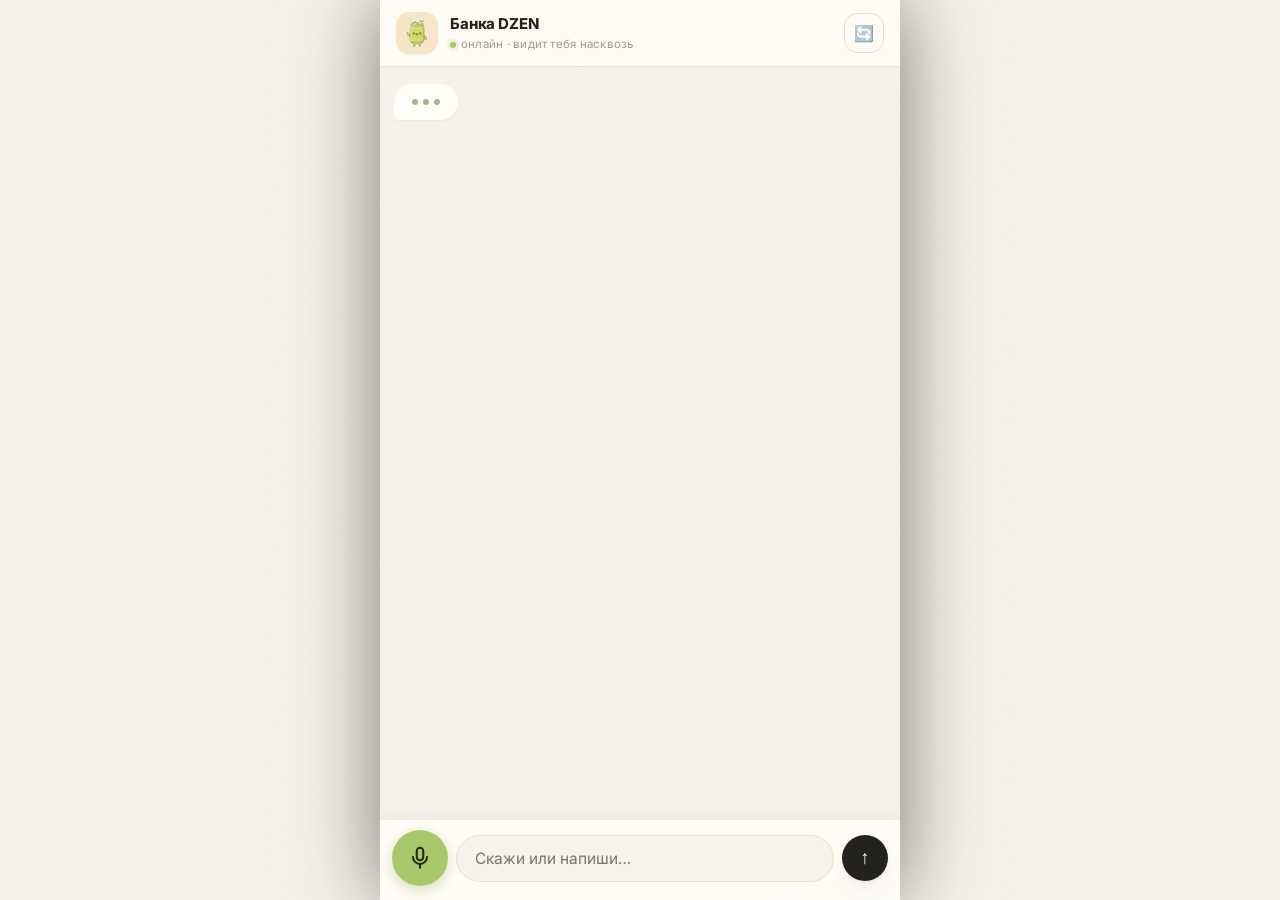
<file: index.html>
<!DOCTYPE html>
<html lang="ru">
<head>
<meta charset="UTF-8">
<meta name="viewport" content="width=device-width, initial-scale=1.0, viewport-fit=cover">
<title>ZEN TALK — чат с банкой</title>
<meta property="og:title" content="ZEN TALK — чат с банкой">
<meta property="og:description" content="Ответь на 4 вопроса — банка угадает, насколько ты в ресурсе, и выдаст твой типаж.">
<meta property="og:image" content="https://mirartalt-dotcom.github.io/zen12/assets/img/dk_hero.jpg">
<meta property="og:url" content="https://mirartalt-dotcom.github.io/zen12/">
<meta name="twitter:card" content="summary_large_image">

<meta name="apple-mobile-web-app-capable" content="yes">
<meta name="apple-mobile-web-app-status-bar-style" content="default">
<meta name="apple-mobile-web-app-title" content="DZEN Чат">
<meta name="theme-color" content="#F7F3EA">
<link rel="apple-touch-icon" href="assets/img/icon-180.png">
<link rel="icon" href="assets/img/icon-180.png">
<link rel="manifest" href="manifest.webmanifest">
<link rel="stylesheet" href="themes/app.css">
<link rel="stylesheet" href="themes/drinkit.css">
</head>
<body>
<div class="app" id="app"></div>
<script>window.DZEN_ASSETS='assets/';window.DZEN_KEY='zen12.calc';window.DZEN_THEME={id:'dk',hero:'dk_hero',ticker:''};</script>
<script src="app/core.js"></script>
<script src="app/chat.js"></script>
</body>
</html>
</file>
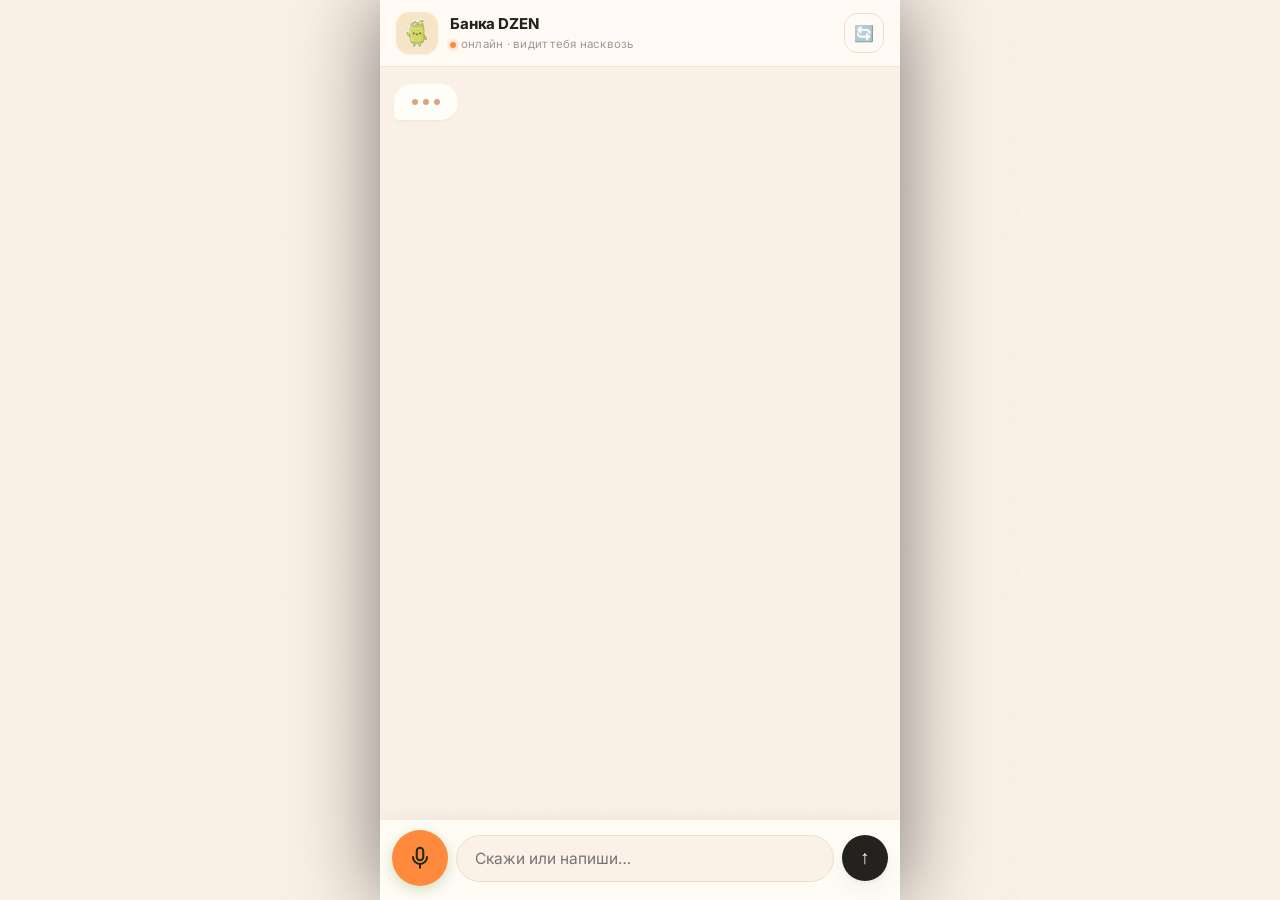
<file: orange/index.html>
<!DOCTYPE html>
<html lang="ru">
<head>
<meta charset="UTF-8">
<meta name="viewport" content="width=device-width, initial-scale=1.0, viewport-fit=cover">
<title>ZEN TALK — оранжевый чат с банкой</title>
<meta property="og:title" content="ZEN TALK — оранжевый чат с банкой">
<meta property="og:description" content="Ответь на 4 вопроса — банка угадает, насколько ты в ресурсе, и выдаст твой типаж.">
<meta property="og:image" content="https://mirartalt-dotcom.github.io/zen12/assets/img/dk_hero.jpg">
<meta property="og:url" content="https://mirartalt-dotcom.github.io/zen12/orange/">
<meta name="twitter:card" content="summary_large_image">

<meta name="apple-mobile-web-app-capable" content="yes">
<meta name="apple-mobile-web-app-status-bar-style" content="default">
<meta name="apple-mobile-web-app-title" content="DZEN Чат">
<meta name="theme-color" content="#FBF1E6">
<link rel="apple-touch-icon" href="../assets/img/icon-180.png">
<link rel="icon" href="../assets/img/icon-180.png">
<link rel="manifest" href="manifest.webmanifest">
<link rel="stylesheet" href="../themes/app.css">
<link rel="stylesheet" href="../themes/drinkit.css">
<link rel="stylesheet" href="../themes/orange151.css">
</head>
<body>
<div class="app" id="app"></div>
<script>window.DZEN_ASSETS='../assets/';window.DZEN_KEY='zen12.calc';window.DZEN_THEME={id:'dk',hero:'dk_hero',ticker:''};</script>
<script src="../app/core.js"></script>
<script src="../app/chat.js"></script>
</body>
</html>
</file>
<file: themes/app.css>
/* ===== DZEN · Энергия — общий каркас (палитру задаёт тема) ===== */
@font-face{font-family:'Cormorant Garamond';src:url('../assets/fonts/cormorant.woff2') format('woff2'),url('../assets/fonts/cormorant.ttf') format('truetype');font-weight:250 700;font-display:swap}
@font-face{font-family:'Cormorant Garamond';src:url('../assets/fonts/cormorant-italic.woff2') format('woff2'),url('../assets/fonts/cormorant-italic.ttf') format('truetype');font-weight:250 700;font-style:italic;font-display:swap}
@font-face{font-family:'Inter';src:url('../assets/fonts/inter.woff2') format('woff2'),url('../assets/fonts/inter.ttf') format('truetype');font-weight:100 900;font-display:swap}

*{margin:0;padding:0;box-sizing:border-box;-webkit-tap-highlight-color:transparent}
[hidden]{display:none!important}
html{scroll-behavior:smooth}
body{font-family:'Inter',-apple-system,system-ui,sans-serif;background:#000;color:var(--tx);
  font-size:16px;line-height:1.55;-webkit-font-smoothing:antialiased}
.app{max-width:520px;margin:0 auto;min-height:100dvh;position:relative;background:var(--bg);overflow:hidden}

.serif{font-family:'Cormorant Garamond',Georgia,serif}
h1.display{font-size:clamp(40px,10.5vw,56px);line-height:1.04;letter-spacing:-.01em;font-weight:var(--dispw);font-family:var(--dispf)}
h1 em{font-style:italic}
h2{font-size:clamp(23px,6.2vw,30px);font-weight:var(--h2w);letter-spacing:-.015em;line-height:1.15}
.sub{color:var(--tx2);font-size:16px;margin-top:10px}
.small{font-size:13.5px;color:var(--tx2);line-height:1.5}
.tiny{font-size:11.5px;color:var(--tx2);letter-spacing:.04em}
.center{text-align:center}
.eyebrow{font-size:11.5px;font-weight:700;letter-spacing:.14em;text-transform:uppercase;color:var(--acc-d);margin-bottom:10px}
.brandline{font-family:'Cormorant Garamond',serif;font-style:italic;font-size:15px;letter-spacing:.12em;opacity:.85}
.bignum{font-size:clamp(92px,28vw,140px);font-weight:250;line-height:.95;font-family:'Cormorant Garamond',serif;font-variant-numeric:lining-nums tabular-nums;margin:6px 0 10px}

.scr{display:none;min-height:100dvh;position:relative}
.scr.on{display:flex;flex-direction:column;animation:scrIn .5s cubic-bezier(.22,.9,.3,1)}
@keyframes scrIn{from{opacity:0;transform:translateY(14px)}to{opacity:1;transform:none}}
.scr-center{align-items:center;justify-content:center;text-align:center;gap:6px}
.pad{padding:26px 20px 38px;display:flex;flex-direction:column;gap:14px}
.pad-h{padding:0 26px}

/* кино-фон */
.scr-cinema{color:#F4F1EA;justify-content:flex-end}
.cinefade{position:absolute;inset:0;overflow:hidden;background:#101010}
.cinefade img{position:absolute;inset:0;width:100%;height:100%;object-fit:cover;opacity:0;
  transition:opacity 2.6s ease;animation:kb 18s ease-in-out infinite alternate}
.cinefade img.show{opacity:1}
@keyframes kb{from{transform:scale(1)}to{transform:scale(1.09) translateY(-1.5%)}}
.cine-veil{position:absolute;inset:0;background:var(--veil)}
.cine-content{position:relative;padding:34px 24px calc(44px + env(safe-area-inset-bottom));display:flex;flex-direction:column;gap:14px}
.ticker{font-size:12.5px;letter-spacing:.06em;opacity:.75;text-transform:uppercase}
.cine-sub{font-size:16.5px;line-height:1.6;opacity:.92;max-width:42ch}

/* кнопки */
.btn{border:0;border-radius:var(--btnr);padding:17px 26px;font-family:'Inter',sans-serif;
  font-size:16.5px;font-weight:700;cursor:pointer;width:100%;transition:transform .15s,opacity .2s;touch-action:manipulation}
.btn:active{transform:scale(.97)}
.btn:disabled{opacity:.35;cursor:default}
.btn-pri{background:var(--btn);color:var(--btntx);box-shadow:var(--btnsh)}
.btn-sec{background:var(--soft);color:var(--acc-d)}
.btn-ghost{background:transparent;color:var(--tx2);font-weight:550}
.btn:focus-visible{outline:3px solid var(--acc);outline-offset:2px}

/* квиз */
.quiz-top{padding:18px 20px 0;display:flex;flex-direction:column;gap:14px}
.quiz-progress{display:flex;gap:6px}
.quiz-progress i{flex:1;height:3px;border-radius:2px;background:var(--line);transition:background .3s}
.quiz-progress i.done{background:var(--acc)}
.quiz-back{background:none;border:0;font-size:22px;color:var(--tx2);cursor:pointer;width:44px;height:44px;margin-left:-12px}
.quiz-body{flex:1;display:flex;flex-direction:column;padding:8px 20px 36px}
.q{display:flex;flex-direction:column;flex:1;animation:scrIn .45s ease}
.q-num{font-size:12px;letter-spacing:.16em;color:var(--tx2);margin-bottom:12px}
.q-expl{margin-top:12px;background:var(--card);border:1px solid var(--line);border-radius:16px;
  padding:13px 15px;font-size:13.5px;color:var(--tx2);line-height:1.55}
.q-expl b{color:var(--tx)}
.q-expl summary{cursor:pointer;font-weight:650;color:var(--acc-d);list-style:none}
.q-expl summary::before{content:'?  ';font-weight:800}
.q-mid{flex:1;display:flex;flex-direction:column;justify-content:center;gap:8px;min-height:200px}
.q-value{text-align:center;font-family:'Cormorant Garamond',serif;font-size:clamp(56px,18vw,86px);
  line-height:1;font-variant-numeric:lining-nums tabular-nums}
.q-word{text-align:center;font-size:15px;color:var(--tx2);min-height:24px;font-weight:600}
.q-foot{display:flex;flex-direction:column;gap:10px}

/* ползунок */
.sld{--fill:0%;position:relative;padding:18px 0}
.sld input{-webkit-appearance:none;appearance:none;width:100%;height:56px;background:none;cursor:pointer;position:relative;z-index:2}
.sld-track{position:absolute;left:0;right:0;top:50%;height:14px;transform:translateY(-50%);
  border-radius:99px;background:var(--line);overflow:hidden}
.sld-fill{position:absolute;left:0;top:0;bottom:0;width:var(--fill);
  background:linear-gradient(90deg,var(--acc) 0%,var(--acc-d) 100%);border-radius:99px;transition:width .06s linear}
.sld input::-webkit-slider-thumb{-webkit-appearance:none;width:34px;height:34px;border-radius:50%;
  background:var(--thumb);border:3px solid var(--thumbline);box-shadow:0 4px 14px rgba(0,0,0,.3)}
.sld input::-moz-range-thumb{width:30px;height:30px;border-radius:50%;background:var(--thumb);border:3px solid var(--thumbline)}
.sld-ends{display:flex;justify-content:space-between;font-size:12px;color:var(--tx2);margin-top:-6px}
.can-viz{display:flex;justify-content:center;margin-bottom:4px;color:var(--canline)}
.can-viz svg{width:100px;height:162px}

/* результат */
.res-scaleline{position:relative;height:10px;border-radius:99px;margin:6px 0 18px;
  background:linear-gradient(90deg,#C0563E,#C2791B,#A8C96B)}
.res-dot{position:absolute;top:50%;left:0;width:22px;height:22px;border-radius:50%;
  background:var(--bg);border:3px solid var(--tx);transform:translate(-50%,-50%);transition:left 1.4s cubic-bezier(.22,.9,.3,1)}
.factors{display:flex;flex-direction:column;gap:10px;margin:10px 0}
.factor{display:grid;grid-template-columns:112px 1fr 34px;gap:10px;align-items:center;font-size:13.5px}
.factor .fbar{height:8px;border-radius:99px;background:var(--line);overflow:hidden}
.factor .fbar i{display:block;height:100%;border-radius:99px;background:var(--acc);width:0;transition:width 1s ease .3s}
.factor.low .fbar i{background:#C0563E}
.factor .fval{text-align:right;color:var(--tx2);font-variant-numeric:tabular-nums}
.leak-card{background:var(--leakbg);border-radius:var(--r);padding:16px 18px;font-size:14.5px;line-height:1.55}
.leak-card b{color:#C0563E}

/* полка */
.shelf-row-title{font-size:14px;font-weight:800;letter-spacing:.02em;padding:0 20px;margin-bottom:10px}
.shelf{display:flex;gap:13px;overflow-x:auto;padding:6px 20px 18px;scroll-snap-type:x mandatory;scrollbar-width:none}
.shelf::-webkit-scrollbar{display:none}
.poster{flex:0 0 60%;scroll-snap-align:center;border-radius:var(--r);overflow:hidden;position:relative;
  aspect-ratio:2/3;cursor:pointer;border:0;padding:0;text-align:left;background:var(--card);
  transition:transform .3s cubic-bezier(.22,.9,.3,1),box-shadow .3s;box-shadow:var(--cardsh)}
.poster img{position:absolute;inset:0;width:100%;height:100%;object-fit:cover}
.poster-veil{position:absolute;inset:0;background:linear-gradient(180deg,transparent 42%,rgba(20,19,15,.8))}
.poster-txt{position:absolute;left:15px;right:15px;bottom:13px;color:#F4F1EA}
.poster-title{font-family:'Cormorant Garamond',serif;font-size:23px;font-weight:600;line-height:1.1}
.poster-line{font-size:12.5px;opacity:.85;margin-top:4px;line-height:1.4}
.poster-badge{position:absolute;top:12px;left:12px;background:rgba(20,19,15,.6);color:#F4F1EA;
  backdrop-filter:blur(6px);border-radius:99px;padding:5px 11px;font-size:11px}
.poster-check{position:absolute;top:12px;right:12px;width:30px;height:30px;border-radius:50%;
  background:var(--acc);color:#14130F;display:none;align-items:center;justify-content:center;font-weight:800;font-size:16px}
.poster.sel{transform:scale(1.03);box-shadow:0 0 0 3px var(--acc),0 16px 40px rgba(0,0,0,.35)}
.poster.sel .poster-check{display:flex}
.shelf-hint{min-height:44px;font-size:14px;color:var(--tx2);text-align:center;line-height:1.5;padding:0 20px}
.shelf-hint b{color:var(--acc-d)}

/* карточки/дом */
.card{background:var(--card);border:1px solid var(--line);border-radius:var(--r);padding:18px;display:flex;flex-direction:column;gap:10px;box-shadow:var(--cardsh)}
.card-title{font-size:12px;font-weight:800;letter-spacing:.12em;text-transform:uppercase;color:var(--tx2)}
.home-hero{position:relative;min-height:380px;display:flex;color:#F4F1EA}
.home-hero-content{position:relative;flex:1;display:flex;flex-direction:column;align-items:center;justify-content:center;gap:8px;padding:36px 20px 28px;text-align:center}
.home-season{font-size:13px;letter-spacing:.14em;text-transform:uppercase;opacity:.85}
.ring-wrap{position:relative;width:185px;height:185px;margin-top:6px}
.ring-wrap svg{width:100%;height:100%;transform:rotate(-90deg)}
.ring-center{position:absolute;inset:0;display:flex;flex-direction:column;align-items:center;justify-content:center}
.ring-num{font-size:54px;font-weight:250;line-height:1;font-variant-numeric:tabular-nums}
.ring-label{font-size:12px;opacity:.8}
#spark{width:100%;height:90px}
.spark-legend{display:flex;justify-content:space-between}
.achv-row{display:flex;gap:10px;flex-wrap:wrap}
.achv{display:flex;flex-direction:column;align-items:center;gap:4px;width:70px;text-align:center}
.achv .a-ic{width:54px;height:54px;border-radius:50%;display:flex;align-items:center;justify-content:center;font-size:23px;background:var(--soft)}
.achv.locked .a-ic{background:transparent;border:1.5px dashed var(--line);filter:grayscale(1);opacity:.5}
.achv .a-t{font-size:10.5px;color:var(--tx2);line-height:1.25}
.h-title{font-family:'Cormorant Garamond',serif;font-size:23px;font-weight:600}
.h-actions{display:flex;flex-direction:column;gap:8px;margin-top:8px}
.dzen-banner{display:flex;gap:14px;align-items:center;background:var(--soft);border-radius:var(--r);padding:14px}
.dzen-banner img{width:74px;height:98px;object-fit:cover;border-radius:14px;flex:none}
.dzen-banner-title{font-family:'Cormorant Garamond',serif;font-size:20px;font-weight:600;margin-bottom:4px}
.home-foot{display:flex;justify-content:space-between;gap:8px;flex-wrap:wrap;padding:6px 2px 20px}
.home-foot a{color:var(--tx2)}

/* голос */
.voice-btn{border:1.5px dashed var(--acc-d);background:var(--soft);color:var(--acc-d);border-radius:18px;
  padding:14px 16px;font-size:14.5px;font-weight:700;cursor:pointer;width:100%;text-align:left;display:flex;gap:10px;align-items:center}
.voice-btn.listening{border-style:solid;background:rgba(192,86,62,.14);color:#C0563E;border-color:#C0563E;animation:vp 1.2s ease-in-out infinite}
@keyframes vp{0%,100%{box-shadow:0 0 0 0 rgba(192,86,62,.25)}50%{box-shadow:0 0 0 10px rgba(192,86,62,0)}}
.voice-line{min-height:18px}
.check-block{margin:8px 0 4px}
.check-q{font-size:17px;font-weight:700;margin-bottom:2px}
.check-word{font-size:13.5px;color:var(--tx2);min-height:20px;text-align:right;font-weight:600}
.dayres-emoji{font-size:64px;animation:pop .7s cubic-bezier(.2,1.6,.4,1)}
@keyframes pop{from{transform:scale(0)}to{transform:scale(1)}}
.streak-pill{background:var(--soft);color:var(--acc-d);font-weight:800;border-radius:99px;padding:10px 20px;font-size:15px;margin:10px 0 16px}

/* ачивка */
#confetti{position:absolute;inset:0;width:100%;height:100%;pointer-events:none}
.achieve-wrap{position:relative;display:flex;flex-direction:column;gap:14px;align-items:center;padding:40px 20px 44px;width:100%}
#share-card{width:min(84%,340px);border-radius:20px;box-shadow:0 24px 60px rgba(0,0,0,.4);animation:pop .8s cubic-bezier(.2,1.4,.4,1)}
.share-row{display:flex;flex-direction:column;gap:10px;width:100%}

/* шторки */
.sheet{position:fixed;inset:0;background:rgba(10,10,8,.55);z-index:50;display:none;align-items:flex-end;justify-content:center}
.sheet.on{display:flex;animation:fi .3s ease}
@keyframes fi{from{opacity:0}to{opacity:1}}
.sheet-card{background:var(--bg);border-radius:26px 26px 0 0;padding:14px 20px calc(28px + env(safe-area-inset-bottom));
  width:100%;max-width:520px;display:flex;flex-direction:column;gap:12px;animation:su .35s cubic-bezier(.22,.9,.3,1)}
@keyframes su{from{transform:translateY(60%)}to{transform:none}}
.sheet-grab{width:42px;height:4px;border-radius:2px;background:var(--line);margin:0 auto 4px}
.sheet-list{padding-left:20px;display:flex;flex-direction:column;gap:6px}
.sheet input,.sheet select{border:1px solid var(--line);background:var(--card);border-radius:12px;
  padding:11px 14px;font-family:'Inter',sans-serif;font-size:15px;color:var(--tx);width:100%}
.remind-time{display:flex;align-items:center;justify-content:space-between;gap:10px}
.remind-time input{width:auto}

/* ===== сводка недели в ленте ===== */
.summary-msg{max-width:94%;width:94%;padding:16px 16px 12px}
.sum-top{display:flex;gap:16px;align-items:center;margin-bottom:14px}
.sum-ring{position:relative;width:92px;height:92px;flex:none}
.sum-ring svg{width:100%;height:100%}
.sum-arc{transition:stroke-dashoffset 1.1s cubic-bezier(0,0,.2,1)}
.sum-ring-c{position:absolute;inset:0;display:flex;flex-direction:column;align-items:center;justify-content:center;line-height:1}
.sum-ring-c b{font-size:30px;font-weight:250;font-variant-numeric:tabular-nums;letter-spacing:-.03em}
.sum-ring-c span{font-size:10px;color:var(--tx3);letter-spacing:.04em;margin-top:2px}
.sum-side{min-width:0}
.sum-eyebrow{font-size:10.5px;letter-spacing:.12em;text-transform:uppercase;color:var(--acc-d);font-weight:700}
.sum-habit{font-size:19px;font-weight:750;letter-spacing:-.02em;margin-top:3px;line-height:1.2;text-wrap:balance}
.sum-note{font-size:12.5px;color:var(--tx3);margin-top:3px}
.sum-bars{width:100%;height:88px;margin-top:14px;display:block;overflow:visible}
.sum-bars rect{animation:barIn .5s cubic-bezier(0,0,.2,1) backwards;transform-box:fill-box;transform-origin:bottom}
.sum-bars rect:nth-of-type(1){animation-delay:.05s}.sum-bars rect:nth-of-type(2){animation-delay:.1s}
.sum-bars rect:nth-of-type(3){animation-delay:.15s}.sum-bars rect:nth-of-type(4){animation-delay:.2s}
.sum-bars rect:nth-of-type(5){animation-delay:.25s}.sum-bars rect:nth-of-type(6){animation-delay:.3s}
.sum-bars rect:nth-of-type(7){animation-delay:.35s}
@keyframes barIn{from{transform:scaleY(0)}to{transform:scaleY(1)}}
.bar-val{fill:var(--tx2)}
.bar-day{fill:var(--tx3)}
.bar-day.now{fill:var(--tx)}
.stats-row{display:grid;grid-template-columns:repeat(3,1fr);gap:8px}
.stat{text-align:center;padding:10px 6px;border-radius:14px;background:var(--soft)}
.stat-num{font-size:24px;font-weight:250;line-height:1.05;font-variant-numeric:tabular-nums;letter-spacing:-.03em}
.stat-lab{font-size:10px;letter-spacing:.06em;text-transform:uppercase;color:var(--tx3);margin-top:2px;font-weight:600}

/* ===== чат ===== */
.chat-app{display:flex;flex-direction:column;height:100dvh}
.chat-head{display:flex;align-items:center;gap:12px;padding:14px 16px;background:var(--card);
  border-bottom:1px solid var(--line);position:sticky;top:0;z-index:5}
.chat-ava{width:44px;height:44px;border-radius:50%;object-fit:cover;background:var(--soft)}
.chat-head-name{font-weight:800;font-size:15px;white-space:nowrap}
.chat-head-st{font-size:12px;color:var(--acc-d)}
.chat-head-btns{margin-left:auto;display:flex;gap:6px}
.chip-ic{border:0;background:var(--soft);color:var(--acc-d);border-radius:12px;width:38px;height:38px;font-size:17px;cursor:pointer}
.chat-scroll{flex:1;overflow-y:auto;padding:16px 14px 8px;display:flex;flex-direction:column;gap:10px}
.msg{max-width:82%;padding:11px 15px;border-radius:20px;font-size:15.5px;line-height:1.5;animation:msgIn .35s cubic-bezier(.22,.9,.3,1);white-space:pre-wrap;word-break:break-word}
@keyframes msgIn{from{opacity:0;transform:translateY(10px) scale(.97)}to{opacity:1;transform:none}}
.msg.bot{align-self:flex-start;background:var(--card);border:1px solid var(--line);border-bottom-left-radius:6px}
.msg.me{align-self:flex-end;background:var(--acc);color:#14130F;border-bottom-right-radius:6px;font-weight:600}
.msg img.msg-img{max-width:100%;border-radius:14px;display:block}
.msg .msg-can{color:var(--canline)}
.typing{align-self:flex-start;display:flex;gap:5px;padding:14px 18px;background:var(--card);border:1px solid var(--line);border-radius:20px;border-bottom-left-radius:6px}
.typing i{width:7px;height:7px;border-radius:50%;background:var(--tx2);animation:tp 1.2s infinite}
.typing i:nth-child(2){animation-delay:.2s}.typing i:nth-child(3){animation-delay:.4s}
@keyframes tp{0%,60%,100%{transform:none;opacity:.4}30%{transform:translateY(-5px);opacity:1}}
.chips{display:flex;gap:8px;flex-wrap:wrap;padding:2px 14px 6px;animation:msgIn .4s ease}
.chip{border:1.5px solid var(--acc);background:transparent;color:var(--acc-d);border-radius:99px;
  padding:9px 16px;font-size:14px;font-weight:700;cursor:pointer;font-family:'Inter',sans-serif}
.chip:active{background:var(--soft)}
.chat-shelf{display:flex;gap:10px;overflow-x:auto;overflow-y:hidden;padding:4px 14px 10px;
  scrollbar-width:none;min-height:250px;align-items:stretch;flex:none}
.chat-shelf::-webkit-scrollbar{display:none}
.chat-shelf{scroll-snap-type:x mandatory;scroll-padding-left:14px}
.chat-shelf .poster{flex:0 0 46%;height:236px;min-height:236px;aspect-ratio:auto;scroll-snap-align:start;background:var(--surface2)}
.chat-shelf .poster img{background:var(--surface2)}
.chat-shelf .poster .poster-txt{left:12px;right:12px;bottom:11px}
.chat-shelf .poster-title{font-size:17px;line-height:1.15}
.chat-shelf .poster-line{font-size:11px;margin-top:3px;line-height:1.3;
  display:-webkit-box;-webkit-line-clamp:2;-webkit-box-orient:vertical;overflow:hidden}
.shelf-swipe{padding:0 16px 4px;color:var(--tx3);animation:msgIn .4s ease}
.msg-slider{width:min(78%,300px);align-self:flex-start;background:var(--card);border:1px solid var(--line);
  border-radius:20px;border-bottom-left-radius:6px;padding:12px 16px}
.msg-slider .q-word{text-align:center}
.cancel-bar{display:flex;align-items:center;justify-content:space-between;gap:10px;
  padding:8px 14px;background:var(--soft);font-size:12.5px;color:var(--acc-d);
  font-weight:650;letter-spacing:.02em;animation:msgIn .3s ease}
.cancel-bar button{border:0;background:transparent;color:var(--acc-d);font-family:'Inter',sans-serif;
  font-size:13px;font-weight:750;cursor:pointer;padding:8px 10px;margin:-8px -10px -8px 0;min-height:36px}
.cancel-bar button:active{opacity:.6}
.chat-input{display:flex;gap:8px;padding:10px 12px calc(12px + env(safe-area-inset-bottom));
  background:var(--card);border-top:1px solid var(--line);align-items:center}
.chat-input input{flex:1;border:1.5px solid var(--line);background:var(--bg);border-radius:22px;
  padding:12px 16px;font-size:15.5px;font-family:'Inter',sans-serif;color:var(--tx);outline:none}
.chat-input input:focus{border-color:var(--acc)}
.chat-btn{border:0;width:46px;height:46px;border-radius:50%;font-size:19px;cursor:pointer;flex:none;
  display:flex;align-items:center;justify-content:center}
.chat-btn svg{width:24px;height:24px;display:block}
.chat-mic svg{width:26px;height:26px}
.chat-mic{width:58px;height:58px;font-size:27px;background:var(--acc);color:#14130F;
  box-shadow:0 6px 18px rgba(168,201,107,.35)}
.chat-mic.attract{animation:micPulse 2s ease-out infinite}
@keyframes micPulse{0%{box-shadow:0 0 0 0 rgba(168,201,107,.55)}70%{box-shadow:0 0 0 14px rgba(168,201,107,0)}100%{box-shadow:0 0 0 0 rgba(168,201,107,0)}}
.chat-mic.listening{background:#C0563E;color:#F4F1EA;animation:vp 1.2s infinite}
.chat-send{background:var(--btn);color:var(--btntx)}

@media (prefers-reduced-motion:reduce){*{animation-duration:.001s!important;transition-duration:.001s!important}.cinefade img{animation:none}}
@media (min-width:560px){.app{box-shadow:0 0 80px rgba(0,0,0,.5)}}
</file>
<file: themes/drinkit.css>
/* ===== DZEN · СВЕТЛАЯ ТЕМА v2 =====
   Аптекарская точность (Oura) + сочность (Drinkit) + данные (Whoop) + журнальная типографика.
   Токены выведены из ресёрча: тёплые нейтрали, тень тонирована чернилами, шкала 4/8,
   тайминги 120/200/320, easing ease-out на появление. */
:root{
  /* нейтрали — тёплые, ни одного холодного серого */
  --bg:#F7F3EA; --card:#FFFDF8; --surface2:#F1EBDC;
  --tx:#23221E; --tx2:rgba(35,34,30,.66); --tx3:rgba(35,34,30,.45);
  --line:#E7DFCD; --line-strong:#D8CDB4;
  /* акцент — единственный */
  --acc:#A8C96B; --acc-d:#4F6B28; --acc-tint:#EDF2DC; --acc-deep:#3E551F;
  --soft:var(--acc-tint);
  /* тени: тонированы чернилами, чем больше blur — тем ниже плотность */
  --sh-1:0 1px 2px rgba(35,34,30,.05);
  --sh-2:0 2px 4px rgba(35,34,30,.06), 0 10px 24px rgba(35,34,30,.05);
  --sh-3:0 4px 8px rgba(35,34,30,.08), 0 16px 32px rgba(35,34,30,.07);
  --cardsh:var(--sh-2);
  /* формы */
  --btnr:26px; --r:26px; --r-sm:16px;
  --btn:#23221E; --btntx:#FBF9F4; --btnsh:var(--sh-3);
  --thumb:#FFFDF8; --thumbline:#23221E; --canline:#23221E;
  --leakbg:#F8E9E2;
  --veil:linear-gradient(180deg,rgba(20,19,15,.04) 0%,rgba(20,19,15,.02) 42%,rgba(20,19,15,.52) 100%);
  --dispf:'Inter',sans-serif; --dispw:800; --h2w:750;
  /* движение */
  --t-fast:120ms; --t-def:200ms; --t-slow:320ms;
  --e-out:cubic-bezier(0,0,.2,1); --e-in-out:cubic-bezier(.4,0,.2,1);
  --e-spring:cubic-bezier(.34,1.3,.64,1);
}

/* бумажная фактура: тонкое зерно кодом (SVG-шум), не картинка — не пикселится и ничего не грузит */
body{background:var(--bg)}
.app{background:var(--bg);position:relative}
.app::before{
  content:'';position:fixed;inset:0;pointer-events:none;z-index:1;opacity:.5;
  background-image:url("data:image/svg+xml,%3Csvg xmlns='http://www.w3.org/2000/svg' width='180' height='180'%3E%3Cfilter id='n'%3E%3CfeTurbulence type='fractalNoise' baseFrequency='.82' numOctaves='3' stitchTiles='stitch'/%3E%3CfeColorMatrix type='saturate' values='0'/%3E%3C/filter%3E%3Crect width='180' height='180' filter='url(%23n)' opacity='.055'/%3E%3C/svg%3E");
  mix-blend-mode:multiply;
}
.app>*{position:relative;z-index:2}

/* ---------- типографика: журнальная строгость ---------- */
h1.display{letter-spacing:-.03em;line-height:1.02}
h2{letter-spacing:-.022em;line-height:1.16}
.sub{font-size:15.5px;line-height:1.6;color:var(--tx2)}
.small{letter-spacing:.01em}
.tiny{letter-spacing:.02em}
.eyebrow{letter-spacing:.1em;color:var(--acc-d);font-weight:700;font-size:11px}
.brandline{
  font-family:'Inter',sans-serif;font-style:normal;font-weight:800;
  letter-spacing:.2em;font-size:11.5px;text-transform:uppercase;
}
/* все числа — табличные, чтобы не «прыгали» */
.bignum,.ring-num,.q-value,.fval,.sld-ends,.stat-num,.streak-pill{font-variant-numeric:lining-nums tabular-nums}
.bignum{font-family:'Inter',sans-serif;font-weight:250;letter-spacing:-.05em;font-size:clamp(88px,26vw,132px)}

/* ---------- кнопки: пилюля + физика нажатия ---------- */
.btn{border-radius:var(--btnr);letter-spacing:.01em;font-weight:700;
  transition:transform var(--t-fast) var(--e-out),background-color var(--t-def) var(--e-out),box-shadow var(--t-def) var(--e-out)}
.btn:active{transform:scale(.97)}
.btn-pri{background:var(--btn);color:var(--btntx);box-shadow:var(--sh-3)}
.btn-sec{background:var(--acc-tint);color:var(--acc-deep);box-shadow:none}
.btn-ghost{color:var(--tx2)}
.btn:focus-visible{outline:none;box-shadow:0 0 0 2px var(--bg),0 0 0 4px var(--acc)}

/* ---------- карточки: мягкая глубина, тёплая граница ---------- */
.card{border-radius:var(--r);border:1px solid var(--line);box-shadow:var(--sh-2);background:var(--card);padding:18px 18px 20px}
.card-title{letter-spacing:.1em;font-size:11px;font-weight:800;color:var(--tx3)}

/* ---------- ЧАТ ---------- */
.chat-head{
  background:rgba(255,253,248,.82);backdrop-filter:saturate(1.5) blur(18px);
  -webkit-backdrop-filter:saturate(1.5) blur(18px);
  border:0;box-shadow:0 1px 0 rgba(35,34,30,.06);padding:12px 16px;
}
.chat-ava{width:42px;height:42px;border-radius:14px;box-shadow:var(--sh-1);background:var(--acc-tint)}
.chat-head-name{font-size:15px;font-weight:750;letter-spacing:-.01em}
.chat-head-st{font-size:11.5px;letter-spacing:.02em;color:var(--tx3);display:flex;align-items:center;gap:5px}
.chat-head-st::before{content:'';width:6px;height:6px;border-radius:50%;background:var(--acc);
  box-shadow:0 0 0 3px var(--acc-tint);animation:live 2.4s ease-in-out infinite}
@keyframes live{0%,100%{opacity:1}50%{opacity:.45}}
.chip-ic{background:transparent;border:1px solid var(--line);color:var(--tx2);border-radius:13px;
  width:40px;height:40px;font-size:16px;transition:all var(--t-fast) var(--e-out)}
.chip-ic:active{transform:scale(.94);background:var(--acc-tint);border-color:var(--acc)}

.chat-scroll{padding:18px 14px 10px;gap:9px}
.msg{
  font-size:15.5px;line-height:1.55;padding:12px 16px;letter-spacing:.002em;
  animation:msgIn var(--t-def) var(--e-spring);
  text-wrap:pretty;
}
@keyframes msgIn{from{opacity:0;transform:translateY(8px)}to{opacity:1;transform:none}}
.msg.bot{
  background:var(--card);border:0;box-shadow:var(--sh-1);
  border-radius:20px 20px 20px 6px;color:var(--tx);
}
.msg.me{
  background:var(--acc);color:#1E2A0C;font-weight:600;
  border-radius:20px 20px 6px 20px;box-shadow:0 2px 10px rgba(126,160,72,.28);
}
.typing{background:var(--card);border:0;box-shadow:var(--sh-1);border-radius:20px 20px 20px 6px;padding:15px 18px}
.typing i{width:6px;height:6px;background:var(--acc-d);opacity:.5;
  animation:tp 1.1s cubic-bezier(.4,0,.2,1) infinite}
@keyframes tp{0%,65%,100%{transform:none;opacity:.35}30%{transform:translateY(-5px) scale(1.15);opacity:1}}

.chips{padding:4px 14px 8px;gap:8px}
.chip{
  border:1.5px solid var(--line-strong);background:var(--card);color:var(--tx);
  border-radius:999px;padding:11px 17px;font-size:14.5px;font-weight:650;letter-spacing:.005em;
  box-shadow:var(--sh-1);transition:all var(--t-fast) var(--e-out);min-height:44px;
}
.chip:active{transform:scale(.96);background:var(--acc);border-color:var(--acc);color:#1E2A0C}

.chat-input{
  background:rgba(255,253,248,.9);backdrop-filter:blur(18px);-webkit-backdrop-filter:blur(18px);
  border:0;box-shadow:0 -2px 16px rgba(35,34,30,.05);padding:10px 12px calc(14px + env(safe-area-inset-bottom));
}
.chat-input input{
  border:1.5px solid var(--line);background:var(--bg);border-radius:24px;
  padding:13px 18px;font-size:15.5px;transition:border-color var(--t-def) var(--e-out),box-shadow var(--t-def) var(--e-out);
}
.chat-input:focus-within input{border-color:var(--acc);box-shadow:0 0 0 3px var(--acc-tint)}
.chat-mic{
  width:56px;height:56px;font-size:25px;background:var(--acc);color:#1E2A0C;
  box-shadow:0 4px 14px rgba(126,160,72,.32);transition:all var(--t-fast) var(--e-out);
}
.chat-mic:active{transform:scale(.94)}
.chat-mic.attract{animation:micPulse 2.4s var(--e-out) infinite}
@keyframes micPulse{0%{box-shadow:0 4px 14px rgba(126,160,72,.32),0 0 0 0 rgba(168,201,107,.5)}
  70%{box-shadow:0 4px 14px rgba(126,160,72,.32),0 0 0 16px rgba(168,201,107,0)}
  100%{box-shadow:0 4px 14px rgba(126,160,72,.32),0 0 0 0 rgba(168,201,107,0)}}
.chat-mic.listening{background:#C0563E;color:#FBF9F4;box-shadow:0 4px 16px rgba(192,86,62,.4)}
.chat-send{background:var(--btn);color:var(--btntx);box-shadow:var(--sh-2);transition:all var(--t-fast) var(--e-out)}
.chat-send:active{transform:scale(.94)}

/* карточка-достижение в ленте */
.msg img.msg-img{border-radius:16px;box-shadow:var(--sh-2)}

/* полка привычек в чате */
.chat-shelf .poster{border-radius:20px;box-shadow:var(--sh-2);transition:transform var(--t-def) var(--e-spring)}
.chat-shelf .poster:active{transform:scale(.97)}
.poster-title{font-family:'Inter',sans-serif;font-weight:750;font-size:17px;letter-spacing:-.015em}

/* ---------- сводка «как Whoop»: кольца и статистика ---------- */
.stats-row{display:grid;grid-template-columns:repeat(3,1fr);gap:8px;margin-top:2px}
.stat{background:var(--card);border:1px solid var(--line);border-radius:var(--r-sm);
  padding:12px 10px;text-align:center;box-shadow:var(--sh-1)}
.stat-num{font-size:26px;font-weight:250;line-height:1.05;letter-spacing:-.03em}
.stat-lab{font-size:10.5px;letter-spacing:.06em;text-transform:uppercase;color:var(--tx3);margin-top:3px;font-weight:600}

/* ползунок */
.sld-track{background:var(--surface2)}
.sld input::-webkit-slider-thumb{box-shadow:var(--sh-2);border-width:2.5px}
.can-viz svg{filter:drop-shadow(0 6px 14px rgba(35,34,30,.1))}

/* ---------- уважение к настройкам ---------- */
@media (prefers-reduced-motion:reduce){
  .chat-head-st::before,.chat-mic.attract{animation:none}
}
</file>
<file: themes/orange151.css>
/* ===== DZEN · ОРАНЖЕВАЯ ТЕМА — Pantone 151 U =====
   Надстройка поверх светлой (drinkit.css): подключать ПОСЛЕ неё.
   Меняются только токены акцента и тёплые нейтрали — вся механика и типографика общие. */
:root{
  /* нейтрали — чуть теплее, в сторону персика */
  --bg:#FBF1E6; --card:#FFFDF8; --surface2:#F7EAD9;
  --line:#F0DDC6; --line-strong:#E3C9A6;
  /* акцент — Pantone 151 U */
  --acc:#FF8A3D; --acc-d:#B04E0B; --acc-tint:#FFE9D5; --acc-deep:#8F3F06;
  --soft:var(--acc-tint);
  --leakbg:#FFE3CE;
}
</file>
